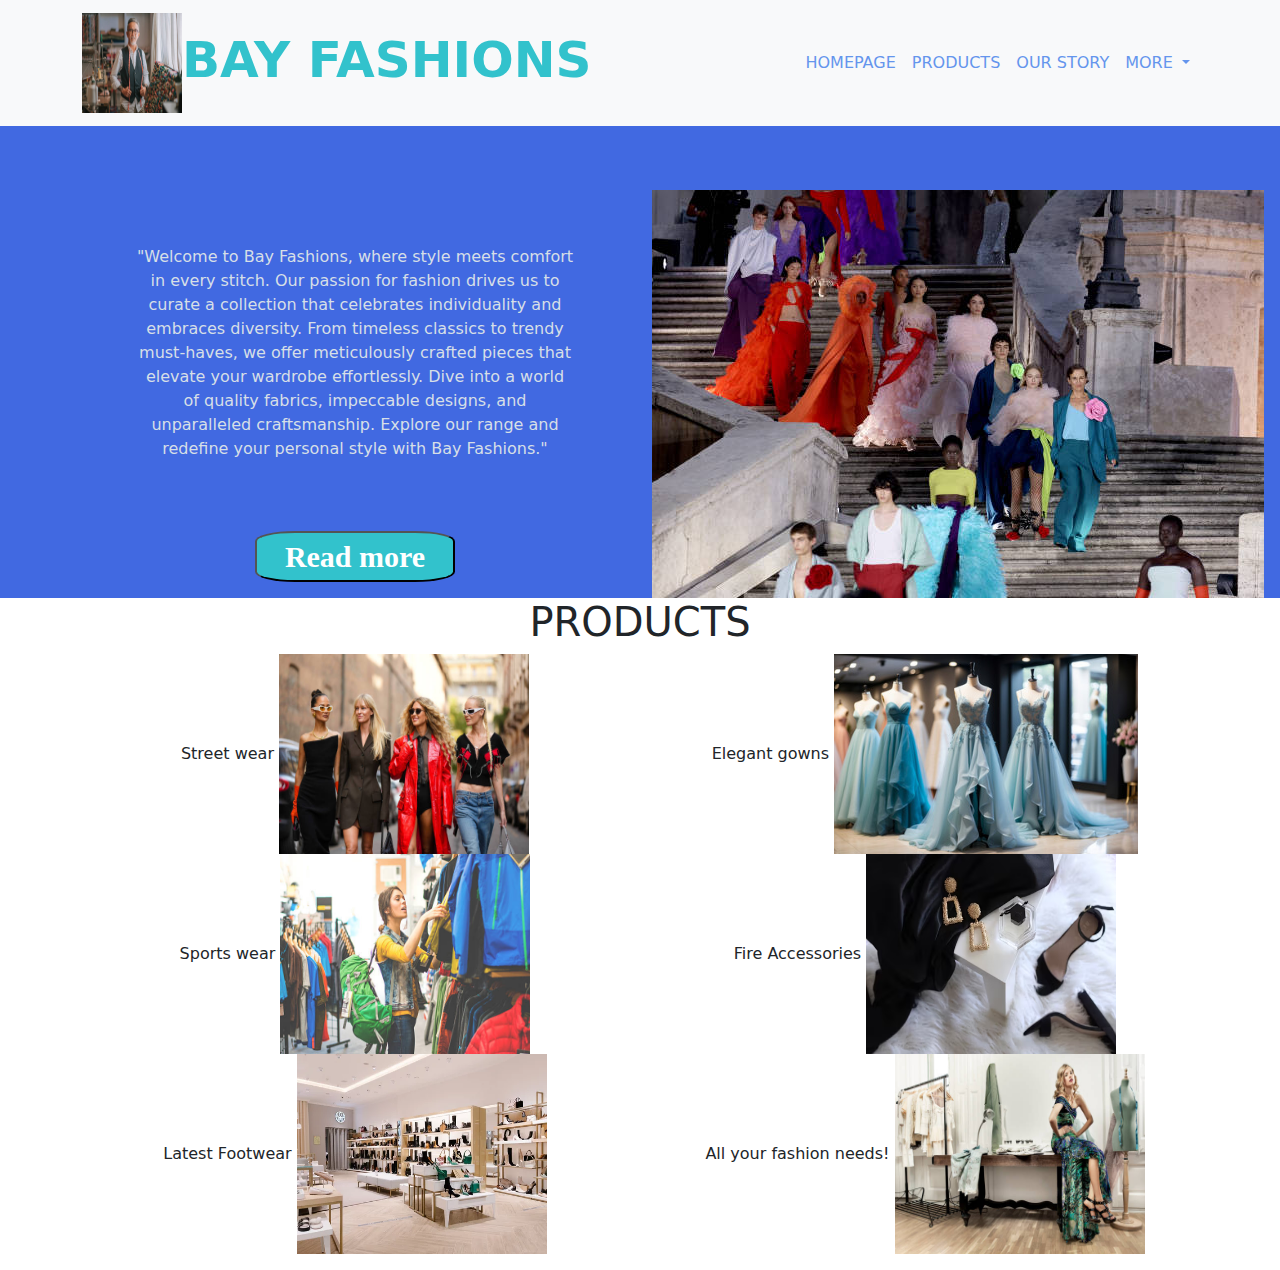
<file: index.html>
<!doctype html>
<html lang="en">

<head>
    <meta charset="utf-8">
    <meta name="viewport" content="width=device-width, initial-scale=1">
    <title>Website</title>
    <link href="https://cdn.jsdelivr.net/npm/bootstrap@5.3.3/dist/css/bootstrap.min.css" rel="stylesheet"
        integrity="sha384-QWTKZyjpPEjISv5WaRU9OFeRpok6YctnYmDr5pNlyT2bRjXh0JMhjY6hW+ALEwIH" crossorigin="anonymous">
    <link rel="stylesheet" href="style.css">
</head>

<body>

    <!-- navigation bar -->
    <section id="nav-bar">

        <nav class="navbar navbar-expand-lg bg-body-tertiary">
            <div class="container">
                <a class="navbar-brand" href="#"> <img src="./images/men's wear.jpg" alt="" height="100px"
                        width="100px">BAY FASHIONS</a>
                <button class="navbar-toggler" type="button" data-bs-toggle="collapse"
                    data-bs-target="#navbarNavDropdown" aria-controls="navbarNavDropdown" aria-expanded="false"
                    aria-label="Toggle navigation">
                    <span class="navbar-toggler-icon"></span>
                </button>
                <div class="collapse navbar-collapse" id="navbarNavDropdown">
                    <ul class="navbar-nav ms-auto">
                        <li class="nav-item">
                            <a class="nav-link" aria-current="page" href="#">HOMEPAGE</a>
                        </li>
                        <li class="nav-item">
                            <a class="nav-link" href="#">PRODUCTS</a>
                        </li>
                        <li class="nav-item">
                            <a class="nav-link" href="#"> OUR STORY</a>
                        </li>
                        <li class="nav-item dropdown">
                            <a class="nav-link dropdown-toggle" href="#" role="button" data-bs-toggle="dropdown"
                                aria-expanded="false">
                                MORE
                            </a>
                            <ul class="dropdown-menu">

                                <li><a class="dropdown-item" href="#">PARTNERS</a></li>
                                <li><a class="dropdown-item" href="#">CONTACTS</a></li>
                            </ul>
                        </li>
                    </ul>
                </div>
            </div>
        </nav>
    </section>
    <!-- end of navigation bar -->

    <!-- homepage -->
    <section id="home">
        <div class="container text-center">
            <div class="row">
                <div class="col-md-6">

                    <p id="p1">"Welcome to Bay Fashions, where style meets comfort in every stitch.
                        Our passion for fashion drives us to curate a collection that celebrates individuality and
                        embraces diversity. From timeless classics to trendy must-haves, we offer meticulously crafted
                        pieces that elevate your wardrobe effortlessly. Dive into a world of quality fabrics, impeccable
                        designs, and unparalleled craftsmanship.
                        Explore our range and redefine your personal style with Bay Fashions."</p>

                    <button id="btn" type="button"> Read more

                    </button>



                </div>
                <div class="col-md-6">
                    <img src="./images/fashion show.jpg" alt="">
                </div>

            </div>
        </div>

    </section>

    <!-- end of homepage -->
<!-- products tab -->
    <section id="PRODUCTS">
        <h1 class="text-center" class="text-decoration-underline">PRODUCTS</h1>
        <div class="container text-center">
            <div class="row row-cols-2">
                <div class="col-md-6">Street wear <img src="images/streetsguurl.jpg" alt="" height="200px" width="250px"></div>
                <div class="col-md-6">Elegant gowns <img src="images/classy dresses.jpg" alt="" height="200px" widtht="250px"></div>
                <div class="col-md-6">Sports wear <img src="images/sportswear.jpg" alt="" height="200px" width="250px"></div>
                <div class="col-md-6">Fire Accessories <img src="images/fire accessories.avif" alt="" height="200px" width="250px"></div>
                <div class="col-md-6">Latest Footwear <img src="images/footwear.webp" alt="" height="200px" width="250px"></div>
                <div class="col-md-6">All your fashion needs! <img src="images/gettyimages-143917968-612x612.jpg" alt="" height="200px" width="250px"></div>
            </div>
        </div>

        <p>

        </p>
    </section>















    <script src="https://cdn.jsdelivr.net/npm/bootstrap@5.3.3/dist/js/bootstrap.bundle.min.js"
        integrity="sha384-YvpcrYf0tY3lHB60NNkmXc5s9fDVZLESaAA55NDzOxhy9GkcIdslK1eN7N6jIeHz"
        crossorigin="anonymous"></script>
</body>

</html>
</file>
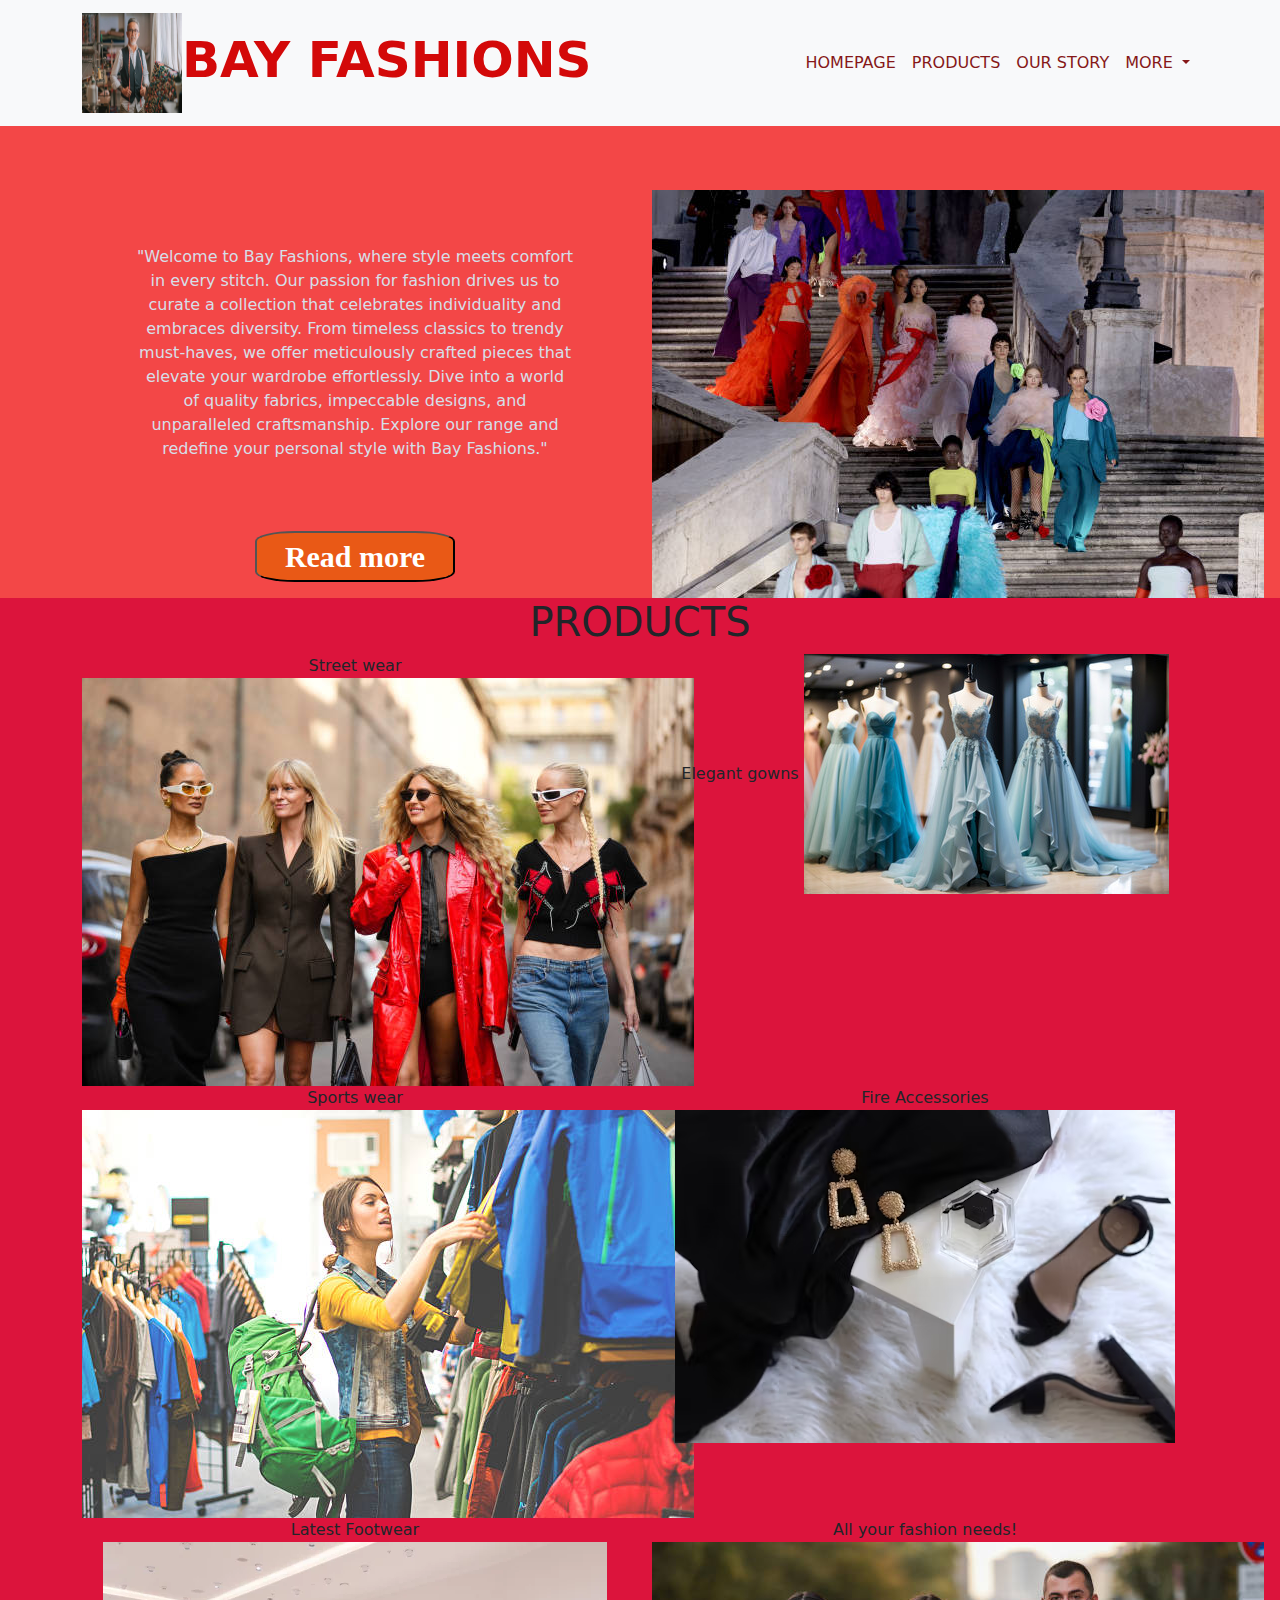
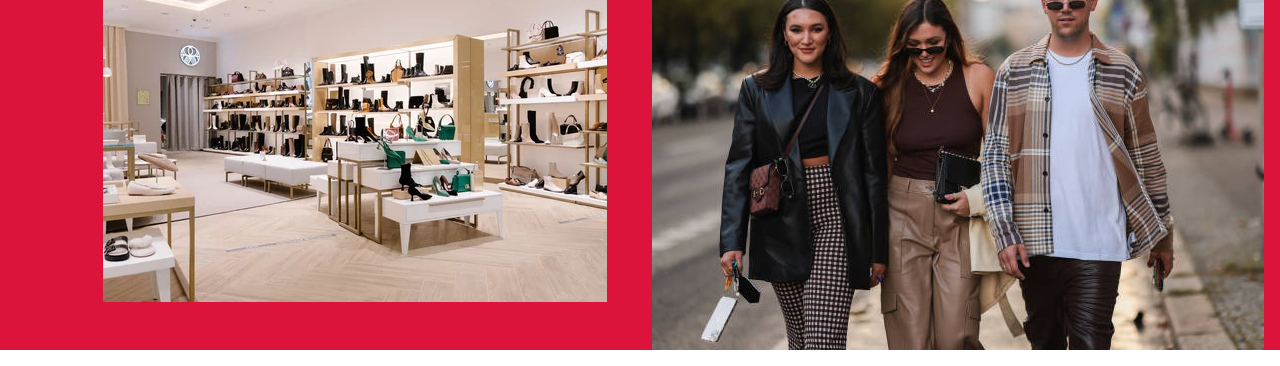
<file: website/index.html>
<!doctype html>
<html lang="en">

<head>
    <meta charset="utf-8">
    <meta name="viewport" content="width=device-width, initial-scale=1">
    <title>Website</title>
    <link href="https://cdn.jsdelivr.net/npm/bootstrap@5.3.3/dist/css/bootstrap.min.css" rel="stylesheet"
        integrity="sha384-QWTKZyjpPEjISv5WaRU9OFeRpok6YctnYmDr5pNlyT2bRjXh0JMhjY6hW+ALEwIH" crossorigin="anonymous">
    <link rel="stylesheet" href="style.css">
</head>

<body>

    <!-- navigation bar -->
    <section id="nav-bar">

        <nav class="navbar navbar-expand-lg bg-body-tertiary">
            <div class="container">
                <a class="navbar-brand" href="#"> <img src="./images/men's wear.jpg" alt="" height="100px"
                        width="100px">BAY FASHIONS</a>
                <button class="navbar-toggler" type="button" data-bs-toggle="collapse"
                    data-bs-target="#navbarNavDropdown" aria-controls="navbarNavDropdown" aria-expanded="false"
                    aria-label="Toggle navigation">
                    <span class="navbar-toggler-icon"></span>
                </button>
                <div class="collapse navbar-collapse" id="navbarNavDropdown">
                    <ul class="navbar-nav ms-auto">
                        <li class="nav-item">
                            <a class="nav-link" aria-current="page" href="#">HOMEPAGE</a>
                        </li>
                        <li class="nav-item">
                            <a class="nav-link" href="#">PRODUCTS</a>
                        </li>
                        <li class="nav-item">
                            <a class="nav-link" href="#"> OUR STORY</a>
                        </li>
                        <li class="nav-item dropdown">
                            <a class="nav-link dropdown-toggle" href="#" role="button" data-bs-toggle="dropdown"
                                aria-expanded="false">
                                MORE
                            </a>
                            <ul class="dropdown-menu">

                                <li><a class="dropdown-item" href="#">PARTNERS</a></li>
                                <li><a class="dropdown-item" href="#">CONTACTS</a></li>
                            </ul>
                        </li>
                    </ul>
                </div>
            </div>
        </nav>
    </section>
    <!-- end of navigation bar -->

    <!-- homepage -->
    <section id="home">
        <div class="container text-center">
            <div class="row">
                <div class="col-md-6">

                    <p id="p1">"Welcome to Bay Fashions, where style meets comfort in every stitch.
                        Our passion for fashion drives us to curate a collection that celebrates individuality and
                        embraces diversity. From timeless classics to trendy must-haves, we offer meticulously crafted
                        pieces that elevate your wardrobe effortlessly. Dive into a world of quality fabrics, impeccable
                        designs, and unparalleled craftsmanship.
                        Explore our range and redefine your personal style with Bay Fashions."</p>

                    <button id="btn" type="button"> Read more

                    </button>



                </div>
                <div class="col-md-6">
                    <img src="./images/fashion show.jpg" alt="">
                </div>

            </div>
        </div>

    </section>

    <!-- end of homepage -->

    <section id="PRODUCTS">
        <h1 class="text-center" class="text-decoration-underline">PRODUCTS</h1>
        <div class="container text-center">
            <div class="row row-cols-2">
                <div class="col-md-6">Street wear <img src="images/streetsguurl.jpg" alt=""></div>
                <div class="col-md-6">Elegant gowns <img src="images/classy dresses.jpg" alt=""></div>
                <div class="col-md-6">Sports wear <img src="images/sportswear.jpg" alt=""></div>
                <div class="col-md-6">Fire Accessories <img src="images/fire accessories.avif" alt=""></div>
                <div class="col-md-6">Latest Footwear <img src="images/footwear.webp" alt=""></div>
                <div class="col-md-6">All your fashion needs! <img src="images/streetwere.jpg" alt=""></div>
            </div>
        </div>

        <p>

        </p>
    </section>
    














            <script src="https://cdn.jsdelivr.net/npm/bootstrap@5.3.3/dist/js/bootstrap.bundle.min.js"
                integrity="sha384-YvpcrYf0tY3lHB60NNkmXc5s9fDVZLESaAA55NDzOxhy9GkcIdslK1eN7N6jIeHz"
                crossorigin="anonymous"></script>
</body>

</html>
</file>
<file: style.css>
*html{
    margin: 0;
    padding:0 ;
}


#p1{
    color: rgb(214, 223, 231);
    padding: 10% 10% 10% 10%;
}
.navbar{
    background-color: aqua;
}
.navbar-brand{
    font-size: 50px;
    font-weight: 600;
    color: rgb(50, 194, 204);
}
.nav-item a{
    color: cornflowerblue;
}
#nav-bar{
    position: sticky;
    top: 0;
    z-index: 10px;
}
/* syling homepage */
#home{
    padding-top: 5%;
    background-color: royalblue;

}
#btn{
    width: 200px;
    background-color: rgb(50, 194, 204);
    color: white;
    border-radius: 20%;
    font-size: 30px;
    font-weight: bold;
    font-family: 'Times New Roman', Times, serif;
}
</file>
<file: website/style.css>
*html{
    margin: 0;
    padding:0 ;
}


#p1{
    color: rgb(214, 223, 231);
    padding: 10% 10% 10% 10%;
}
.navbar{
    background-color: aqua;
}
.navbar-brand{
    font-size: 50px;
    font-weight: 600;
    color: rgb(211, 9, 9);
}
.nav-item a{
    color: rgb(134, 24, 24);
}
#nav-bar{
    position: sticky;
    top: 0;
    z-index: 10px;
}
/* syling homepage */
#home{
    padding-top: 5%;
    background-color: rgb(243, 71, 71);

}
#btn{
    width: 200px;
    background-color: rgb(233, 89, 22);
    color: white;
    border-radius: 20%;
    font-size: 30px;
    font-weight: bold;
    font-family: 'Times New Roman', Times, serif;
}
/* STYLING PRODUCTS */
#PRODUCTS{
    color: white(9, 181, 211);
    background-color: crimson;
}
.streetwear{
    font-weight: bold;
}
</file>
